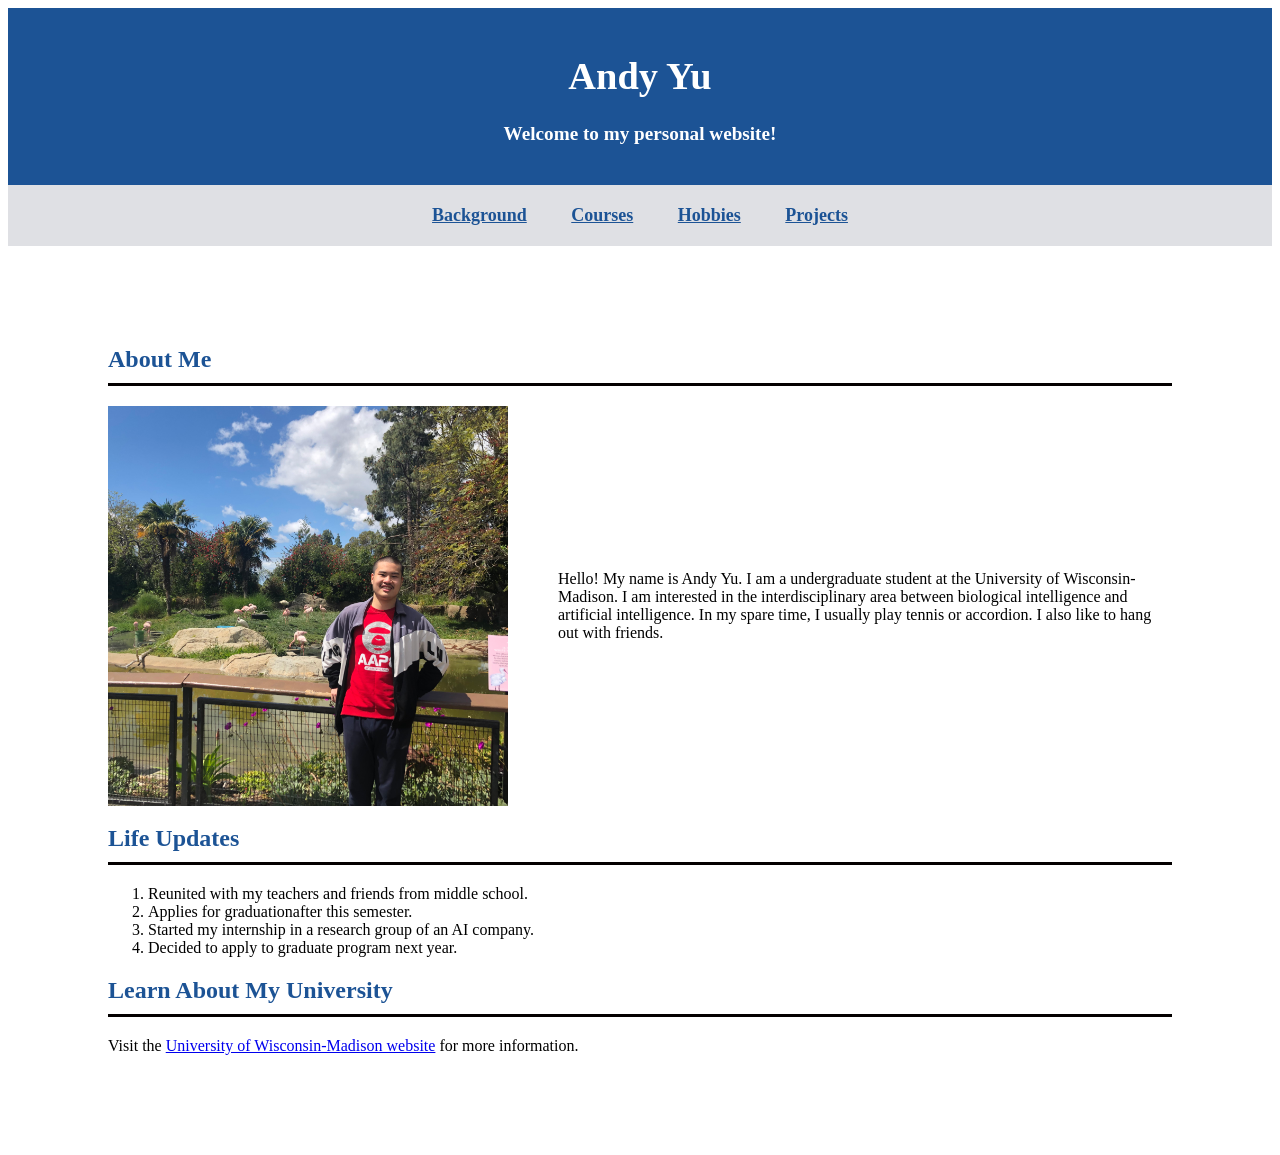
<file: index.html>
<!DOCTYPE html>
<html lang="en">
<meta charset="UTF-8">
<title>Andy Yu</title>
<meta name="viewport" content="width=device-width,initial-scale=1">
<link rel="stylesheet" href="stylesheet.css">
<style>
</style>
<script src=""></script>
<!--- Code above this line will not be displayed on the browser -->

<body>
    <header>
        <h1>Andy Yu</h1>
        <p>Welcome to my personal website!</p>
    </header>
    <nav>
        <a href="background/background.html">Background</a>
        <a href="courses/courses.html">Courses</a>
        <a href="hobbies/hobbies.html">Hobbies</a>
        <a href="projects/projects.html">Projects</a>
    </nav>
    <main>
        <h2>About Me</h2>

        <div class="about-me">
            <img src="images/IMG_0238.jpg" alt="Andy Yu standing at the fence of a flamingo area in Aukland Zoo.">
            <p>
                Hello! My name is Andy Yu. I am a undergraduate student at the University of Wisconsin-Madison.
                I am interested in the interdisciplinary area between biological intelligence and artificial
                intelligence.
                In my spare time, I usually play tennis or accordion. I also like to hang out with friends.
            </p>
        </div>

        <h2>Life Updates</h2>

        <ol>
            <li>Reunited with my teachers and friends from middle school.</li>
            <li>Applies for graduationafter this semester.</li>
            <li>Started my internship in a research group of an AI company.</li>
            <li>Decided to apply to graduate program next year.</li>
        </ol>

        <h2>Learn About My University</h2>

        <p>Visit the <a href="https://www.wisc.edu/">University of Wisconsin-Madison website</a> for more information.
        </p>
    </main>

</body>

</html>
</file>
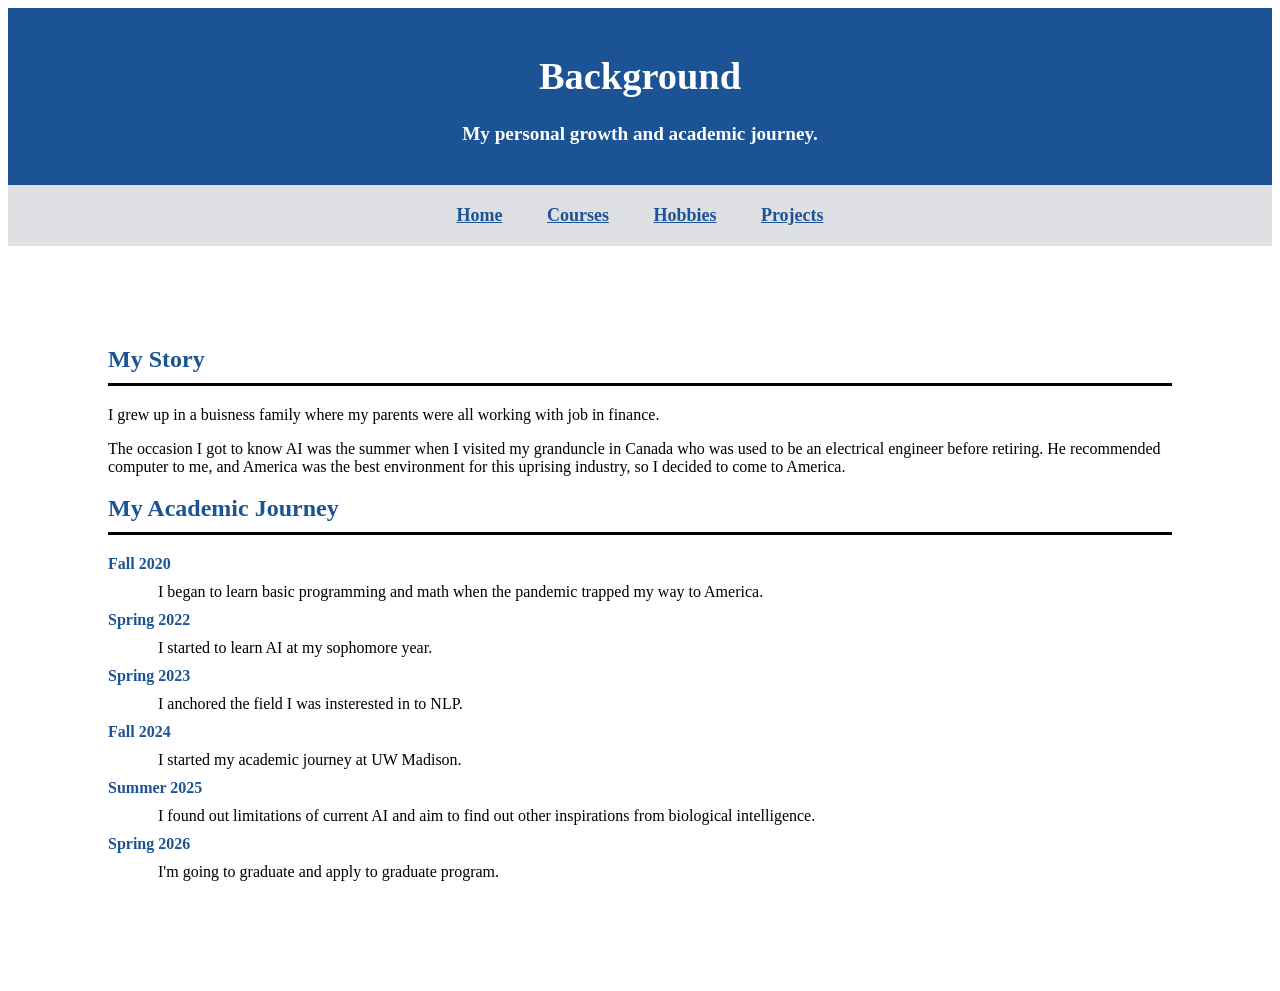
<file: background/background.html>
<!DOCTYPE html>
<html lang="en">
<meta charset="UTF-8">
<title>My Background</title>
<meta name="viewport" content="width=device-width,initial-scale=1">
<link rel="stylesheet" href="../stylesheet.css">
<style>
</style>
<script src=""></script>
<!--- Code above this line will not be displayed on the browser -->

<body>

    <header>
        <h1>Background</h1>
        <p>My personal growth and academic journey.</p>
    </header>

    <nav>
        <a href="../index.html">Home</a>
        <a href="../courses/courses.html">Courses</a>
        <a href="../hobbies/hobbies.html">Hobbies</a>
        <a href="../projects/projects.html">Projects</a>
    </nav>

    <main>
        <h2>My Story</h2>

        <p>
            I grew up in a buisness family where my parents were all working with job in finance.
        </p>

        <p>
            The occasion I got to know AI was the summer when I visited my granduncle in Canada who was used to be an
            electrical engineer before retiring. He recommended computer to me, and America was the best environment for
            this uprising industry, so I decided to come to America.
        </p>

        <h2>My Academic Journey</h2>

        <dl>
            <dt><strong>Fall 2020</strong></dt>
            <dd>I began to learn basic programming and math when the pandemic trapped my way to America.</dd>
            <dt><strong>Spring 2022</strong></dt>
            <dd>I started to learn AI at my sophomore year.</dd>
            <dt><strong>Spring 2023</strong></dt>
            <dd>I anchored the field I was insterested in to NLP.</dd>
            <dt><strong>Fall 2024</strong></dt>
            <dd>I started my academic journey at UW Madison.</dd>
            <dt><strong>Summer 2025</strong></dt>
            <dd>I found out limitations of current AI and aim to find out other inspirations from biological
                intelligence.
            </dd>
            <dt><strong>Spring 2026</strong></dt>
            <dd>I'm going to graduate and apply to graduate program.</dd>
        </dl>
    </main>

</body>

</html>
</file>
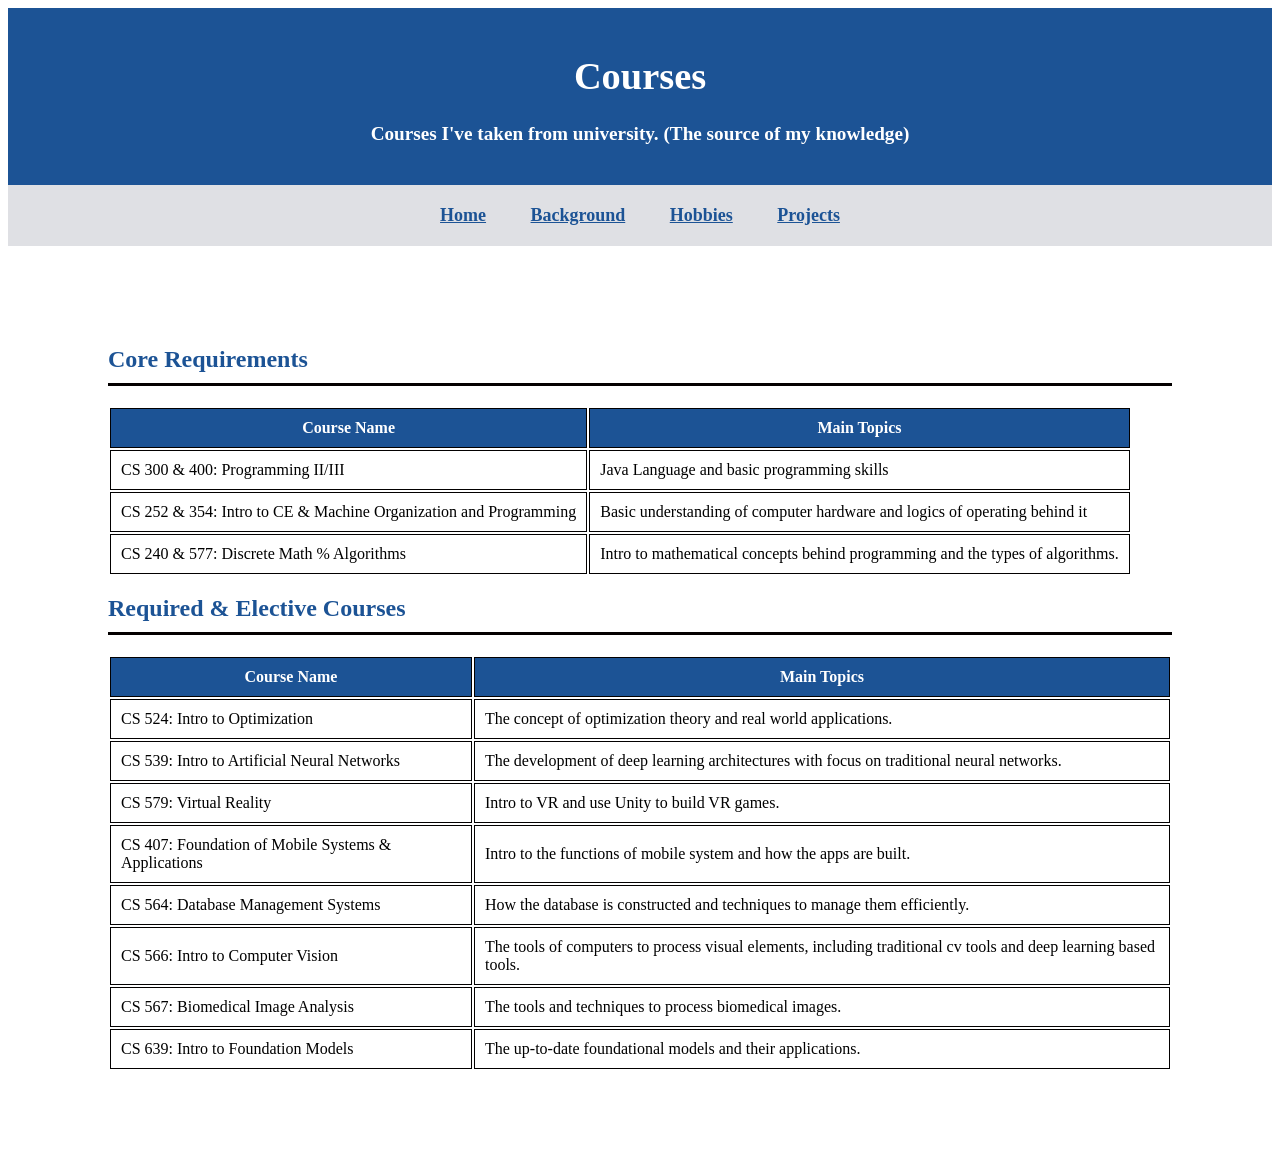
<file: courses/courses.html>
<!DOCTYPE html>
<html lang="en">
<meta charset="UTF-8">
<title>My Courses</title>
<meta name="viewport" content="width=device-width,initial-scale=1">
<link rel="stylesheet" href="../stylesheet.css">
<style>
</style>
<script src=""></script>
<!--- Code above this line will not be displayed on the browser -->

<body>

    <header>
        <h1>Courses</h1>
        <p>Courses I've taken from university. (The source of my knowledge)</p>
    </header>

    <nav>
        <a href="../index.html">Home</a>
        <a href="../background/background.html">Background</a>
        <a href="../hobbies/hobbies.html">Hobbies</a>
        <a href="../projects/projects.html">Projects</a>
    </nav>

    <main>
        <h2>Core Requirements</h2>

        <table>
            <tr>
                <th>Course Name</th>
                <th>Main Topics</th>
            </tr>

            <tr>
                <td>CS 300 & 400: Programming II/III</td>
                <td>Java Language and basic programming skills</td>
            </tr>

            <tr>
                <td>CS 252 & 354: Intro to CE & Machine Organization and Programming</td>
                <td>Basic understanding of computer hardware and logics of operating behind it</td>
            </tr>

            <tr>
                <td>CS 240 & 577: Discrete Math % Algorithms</td>
                <td>Intro to mathematical concepts behind programming and the types of algorithms.</td>
            </tr>
        </table>

        <h2>Required & Elective Courses</h2>

        <table>
            <tr>
                <th>Course Name</th>
                <th>Main Topics</th>
            </tr>

            <tr>
                <td>CS 524: Intro to Optimization</td>
                <td>The concept of optimization theory and real world applications.</td>
            </tr>

            <tr>
                <td>CS 539: Intro to Artificial Neural Networks</td>
                <td>The development of deep learning architectures with focus on traditional neural networks.</td>
            </tr>

            <tr>
                <td>CS 579: Virtual Reality</td>
                <td>Intro to VR and use Unity to build VR games.</td>
            </tr>

            <tr>
                <td>CS 407: Foundation of Mobile Systems & Applications</td>
                <td>Intro to the functions of mobile system and how the apps are built.</td>
            </tr>

            <tr>
                <td>CS 564: Database Management Systems</td>
                <td>How the database is constructed and techniques to manage them efficiently.</td>
            </tr>

            <tr>
                <td>CS 566: Intro to Computer Vision</td>
                <td>
                    The tools of computers to process visual elements,
                    including traditional cv tools and deep learning based tools.
                </td>
            </tr>

            <tr>
                <td>CS 567: Biomedical Image Analysis</td>
                <td>The tools and techniques to process biomedical images.</td>
            </tr>

            <tr>
                <td>CS 639: Intro to Foundation Models</td>
                <td>The up-to-date foundational models and their applications.</td>
            </tr>
        </table>

    </main>

</body>

</html>
</file>
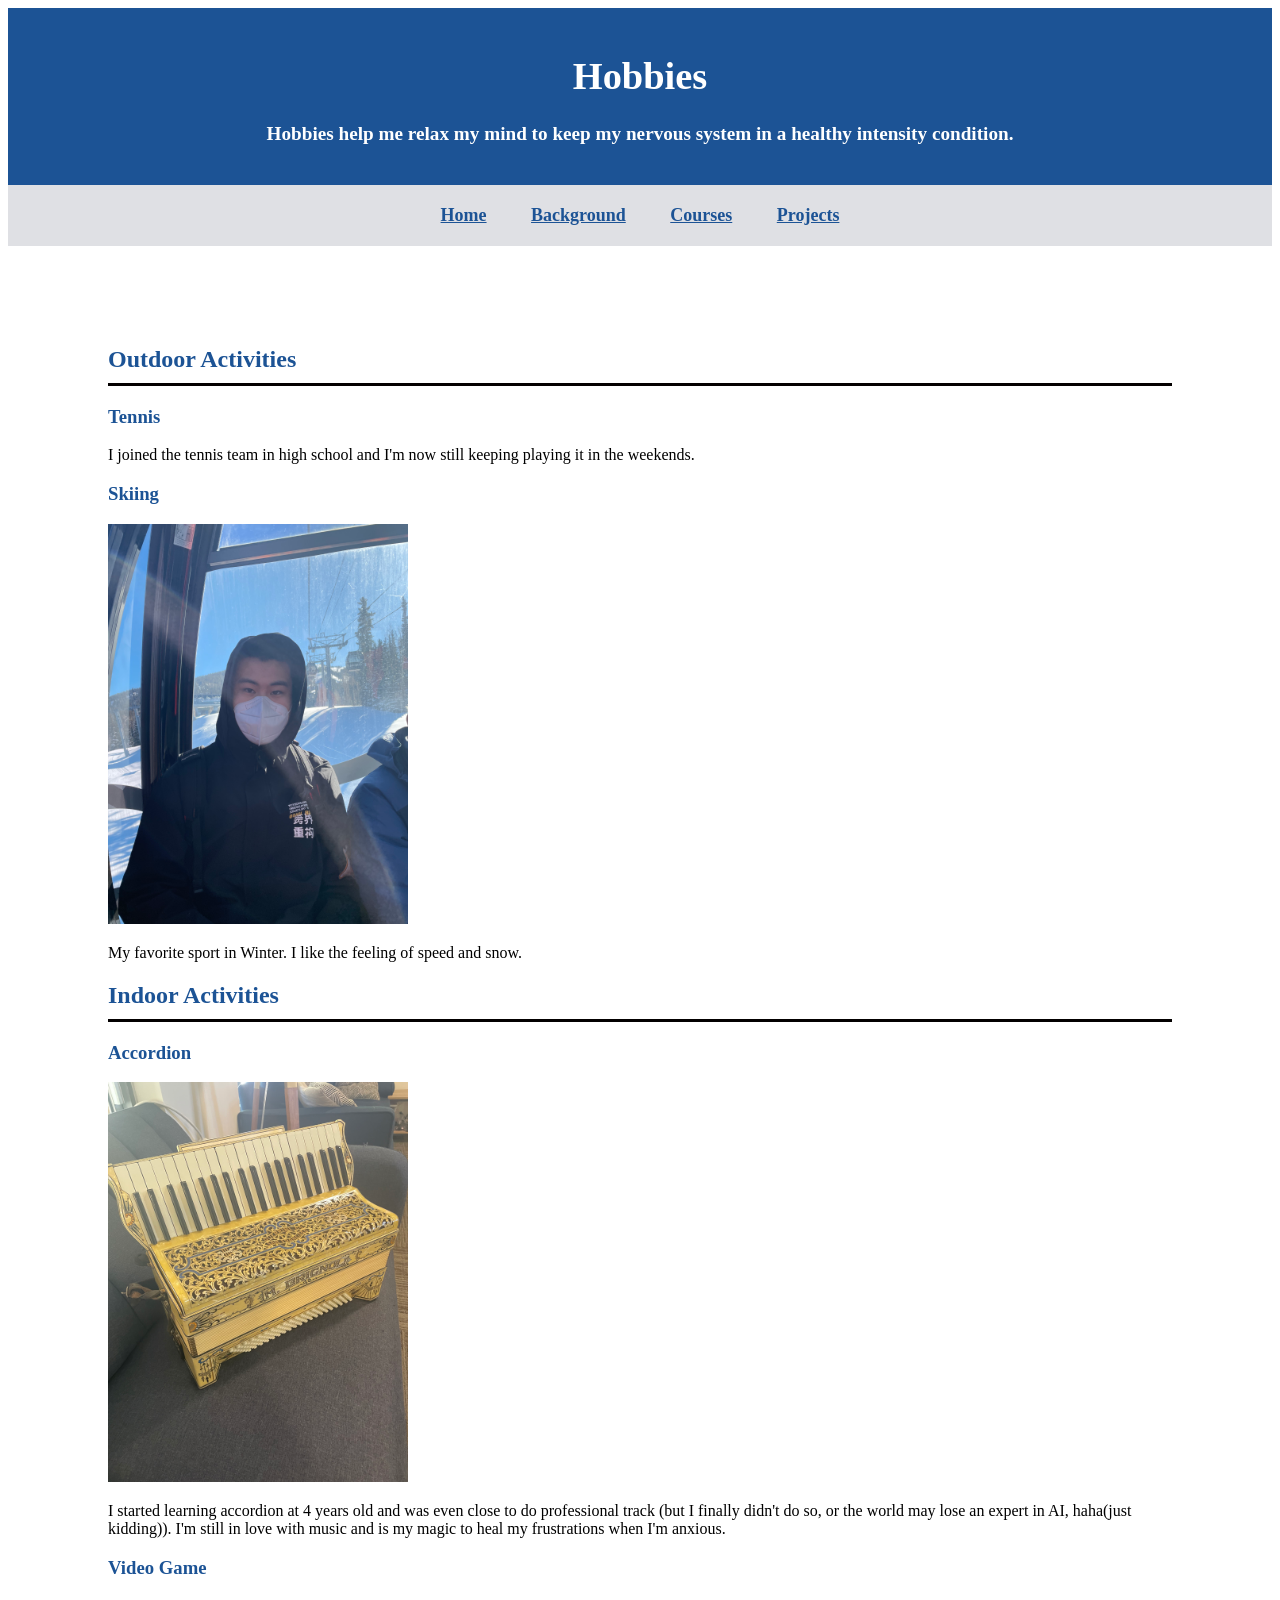
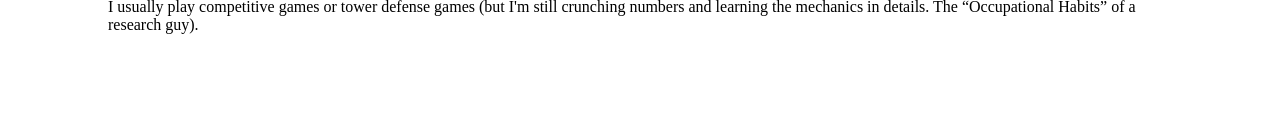
<file: hobbies/hobbies.html>
<!DOCTYPE html>
<html lang="en">
<meta charset="UTF-8">
<title>My Hobbies</title>
<meta name="viewport" content="width=device-width,initial-scale=1">
<link rel="stylesheet" href="../stylesheet.css">
<style>
</style>
<script src=""></script>
<!--- Code above this line will not be displayed on the browser -->

<body>

    <header>
        <h1>Hobbies</h1>
        <p>Hobbies help me relax my mind to keep my nervous system in a healthy intensity condition.</p>
    </header>

    <nav>
        <a href="../index.html">Home</a>
        <a href="../background/background.html">Background</a>
        <a href="../courses/courses.html">Courses</a>
        <a href="../projects/projects.html">Projects</a>
    </nav>

    <main>
        <h2>Outdoor Activities</h2>

        <h3>Tennis</h3>
        <p>
            I joined the tennis team in high school and I'm now still keeping playing it in the weekends.
        </p>

        <h3>Skiing</h3>
        <div class="skiing">
            <img src="../images/IMG_0163.jpg" alt="Andy in the cable car to the top of the snow hill.">
            <p>
                My favorite sport in Winter. I like the feeling of speed and snow.
            </p>
        </div>

        <h2>Indoor Activities</h2>

        <h3>Accordion</h3>
        <div class="accordion">
            <img src="../images/IMG_1393.jpg" alt="An old accordion pictured on the sofa.">
            <p>
                I started learning accordion at 4 years old and was even close to do professional track
                (but I finally didn't do so, or the world may lose an expert in AI, haha(just kidding)).
                I'm still in love with music and is my magic to heal my frustrations when I'm anxious.
            </p>
        </div>

        <h3>Video Game</h3>
        <p>
            I usually play competitive games or tower defense games
            (but I'm still crunching numbers and learning the mechanics in details.
            The “Occupational Habits” of a research guy).
        </p>

    </main>

</body>

</html>
</file>
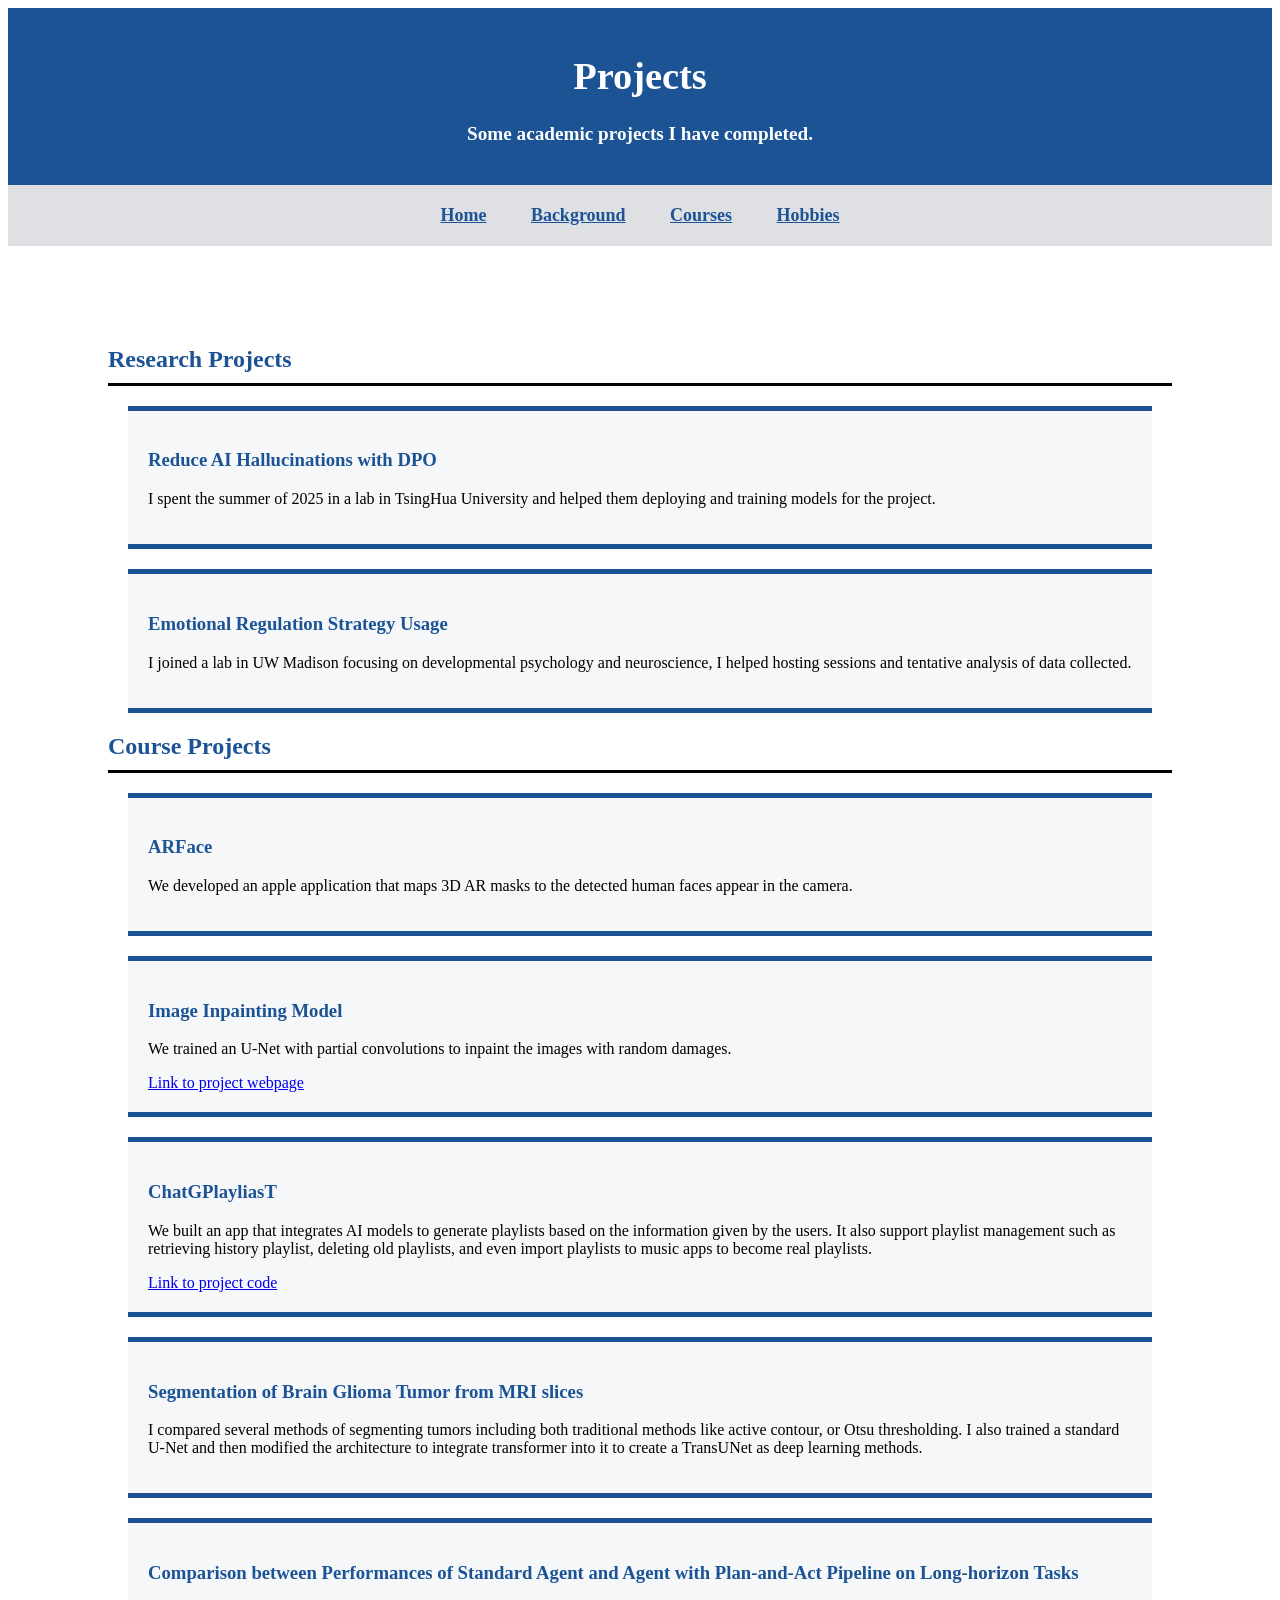
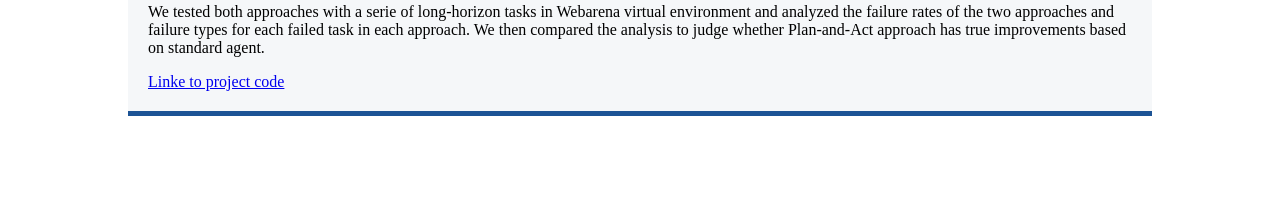
<file: projects/projects.html>
<!DOCTYPE html>
<html lang="en">
<meta charset="UTF-8">
<title>My Projects</title>
<meta name="viewport" content="width=device-width,initial-scale=1">
<link rel="stylesheet" href="../stylesheet.css">
<style>
</style>
<script src=""></script>
<!--- Code above this line will not be displayed on the browser -->

<body>

    <header>
        <h1>Projects</h1>
        <p>Some academic projects I have completed.</p>
    </header>

    <nav>
        <a href="../index.html">Home</a>
        <a href="../background/background.html">Background</a>
        <a href="../courses/courses.html">Courses</a>
        <a href="../hobbies/hobbies.html">Hobbies</a>
    </nav>

    <main>
        <h2>Research Projects</h2>

        <div class="project">
            <h3>Reduce AI Hallucinations with DPO</h3>

            <p>
                I spent the summer of 2025 in a lab in TsingHua University and
                helped them deploying and training models for the project.
            </p>

        </div>

        <div class="project">
            <h3>Emotional Regulation Strategy Usage</h3>

            <p>
                I joined a lab in UW Madison focusing on developmental psychology and neuroscience,
                I helped hosting sessions and tentative analysis of data collected.
            </p>

        </div>

        <h2>Course Projects</h2>

        <div class="project">
            <h3>ARFace</h3>

            <p>
                We developed an apple application that maps 3D AR masks to the detected human faces appear in the
                camera.
            </p>

        </div>

        <div class="project">
            <h3>Image Inpainting Model</h3>

            <p>
                We trained an U-Net with partial convolutions to inpaint the images with random damages.
            </p>
            <a href="https://github.com/andy200505/cs566-webpage">Link to project webpage</a>
        </div>

        <div class="project">
            <h3>ChatGPlayliasT</h3>

            <p>
                We built an app that integrates AI models to generate playlists based on the information given by the
                users.
                It also support playlist management such as retrieving history playlist, deleting old playlists,
                and even import playlists to music apps to become real playlists.
            </p>

            <a href="https://github.com/andy200505/cs407-group-project">Link to project code</a>
        </div>

        <div class="project">
            <h3>Segmentation of Brain Glioma Tumor from MRI slices</h3>

            <p>
                I compared several methods of segmenting tumors including both traditional methods like active contour,
                or Otsu thresholding.
                I also trained a standard U-Net and then modified the architecture to integrate transformer into it to
                create a TransUNet as deep learning methods.
            </p>
        </div>

        <div class="project">
            <h3>Comparison between Performances of Standard Agent and Agent with Plan-and-Act Pipeline on Long-horizon
                Tasks</h3>

            <p>
                We tested both approaches with a serie of long-horizon tasks in Webarena virtual environment and
                analyzed the failure rates of the two approaches and failure types for each failed task in each
                approach.
                We then compared the analysis to judge whether Plan-and-Act approach has true improvements based on
                standard agent.
            </p>
            <a href="https://github.com/Kris-YY/CS639-DeepLearning-Project">Linke to project code</a>
        </div>
    </main>

</body>

</html>
</file>
<file: stylesheet.css>
header {
    background-color: #1c5395;
    color: white;
    text-align: center;
    font-size: larger;
    font-weight: bold;
    padding: 20px;
}

nav {
    background-color: rgb(223, 224, 228);
    text-align: center;
    font-size: large;
    padding: 20px;
}

nav a {
    color: #1c5395;
    font-weight: bold;
    margin: 20px;
}

main {
    margin: 100px;
    background-color: white;
    font-family: Verdana, serif;
}

h2 {
    color: #1c5395;
    border-bottom: 3px solid #030000;
    padding-bottom: 10px;
    font-weight: bold;
}

h3 {
    color: #1c5395;
    font-weight: 600;
}

th {
    background-color: #1c5395;
    color: white;
}

th {
    border: 1px solid #020000;
    padding: 10px;
}

td {
    border: 1px solid #020000;
    padding: 10px;
}

dt {
    font-weight: bold;
    color: #1c5395;
}

dd {
    padding: 10px;
}

.project {
    background-color: #f5f7f9;
    border-block: 5px solid #1c5395;
    padding: 20px;
    margin: 20px;
}

.about-me {
    display: flex;
    align-items: center;
}

.about-me img {
    width: 400px;
    height: auto;
    padding-right: 50px;
}

.skiing img {
    width: 300px;
    height: auto;
    padding-right: 50px;
}

.accordion img {
    width: 300px;
    height: auto;
    padding-right: 50px;
}
</file>
